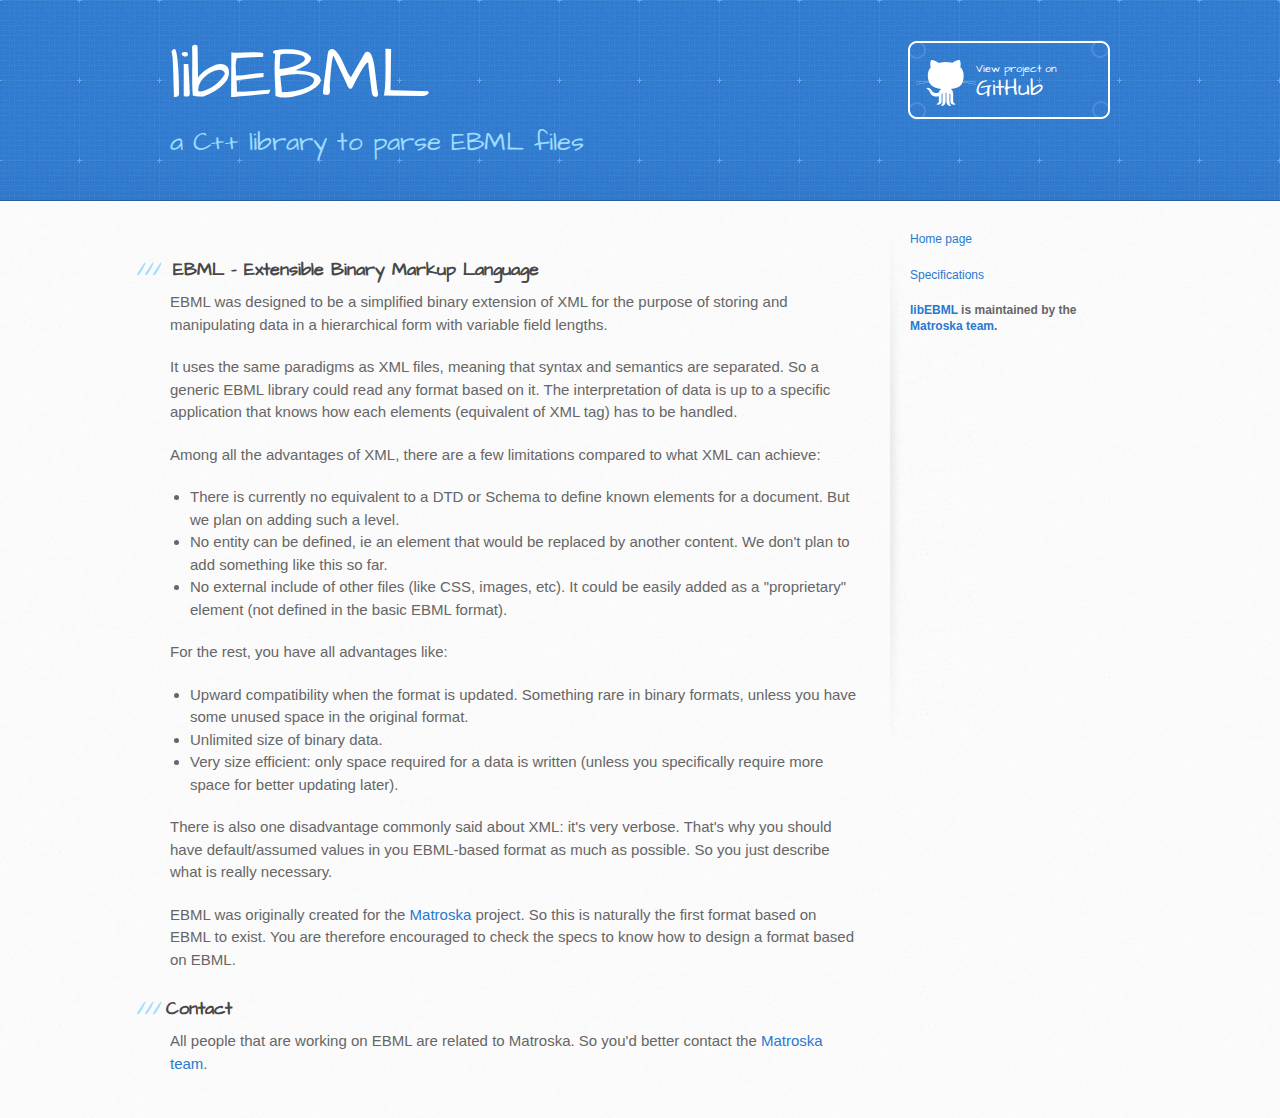
<file: index.html>
<!DOCTYPE html>
<html>
  <head>
    <meta charset='utf-8'>
    <meta http-equiv="X-UA-Compatible" content="chrome=1">
    <meta name="viewport" content="width=device-width, initial-scale=1, maximum-scale=1">
    <link href='https://fonts.googleapis.com/css?family=Architects+Daughter' rel='stylesheet' type='text/css'>
    <link rel="stylesheet" type="text/css" href="stylesheets/stylesheet.css" media="screen">
    <link rel="stylesheet" type="text/css" href="stylesheets/pygment_trac.css" media="screen">
    <link rel="stylesheet" type="text/css" href="stylesheets/print.css" media="print">

    <!--[if lt IE 9]>
    <script src="//html5shiv.googlecode.com/svn/trunk/html5.js"></script>
    <![endif]-->

    <title>libEBML by the Matroska team</title>
  </head>

  <body>
    <header>
      <div class="inner">
        <h1>libEBML</h1>
        <h2>a C++ library to parse EBML files</h2>
        <a href="https://github.com/Matroska-Org/libebml" class="button"><small>View project on</small> GitHub</a>
      </div>
    </header>

    <div id="content-wrapper">
      <div class="inner clearfix">
        <section id="main-content">
          <h3>
<a id="ebml--extensible-binary-markup-language" class="anchor" href="#ebml--extensible-binary-markup-language" aria-hidden="true"><span class="octicon octicon-link"></span></a>EBML – Extensible Binary Markup Language</h3>

<p>EBML was designed to be a simplified binary extension of XML for the purpose of storing and manipulating data in a hierarchical form with variable field lengths.</p>

<p>It uses the same paradigms as XML files, meaning that syntax and semantics are separated. So a generic EBML library could read any format based on it. The interpretation of data is up to a specific application that knows how each elements (equivalent of XML tag) has to be handled.</p>

<p>Among all the advantages of XML, there are a few limitations compared to what XML can achieve:</p>

<ul>
<li>There is currently no equivalent to a DTD or Schema to define known elements for a document. But we plan on adding such a level.</li>
<li>No entity can be defined, ie an element that would be replaced by another content. We don't plan to add something like this so far.</li>
<li>No external include of other files (like CSS, images, etc). It could be easily added as a "proprietary" element (not defined in the basic EBML format).</li>
</ul>

<p>For the rest, you have all advantages like:</p>

<ul>
<li>Upward compatibility when the format is updated. Something rare in binary formats, unless you have some unused space in the original format.</li>
<li>Unlimited size of binary data.</li>
<li>Very size efficient: only space required for a data is written (unless you specifically require more space for better updating later).</li>
</ul>

<p>There is also one disadvantage commonly said about XML: it's very verbose. That's why you should have default/assumed values in you EBML-based format as much as possible. So you just describe what is really necessary.</p>

<p>EBML was originally created for the <a href="http://www.matroska.org">Matroska</a> project. So this is naturally the first format based on EBML to exist. You are therefore encouraged to check the specs to know how to design a format based on EBML.</p>

          <h3>Contact</h3>

<p>All people that are working on EBML are related to Matroska. So you'd better contact the <a href="http://www.matroska.org/contact/index.html">Matroska team</a>.</p>

        </section>

        <aside id="sidebar">
         <p><a href="index.html" class="page-link">Home page</a></p>
         <p><a href="specs.html" class="page-link">Specifications</a></p>

         <p class="repo-owner"><a href="https://github.com/Matroska-Org/libebml">libEBML</a> is maintained by the <a href="http://www.matroska.org/contact/index.html">Matroska team</a>.</p>

        </aside>
      </div>
    </div>


  </body>
</html>
</file>
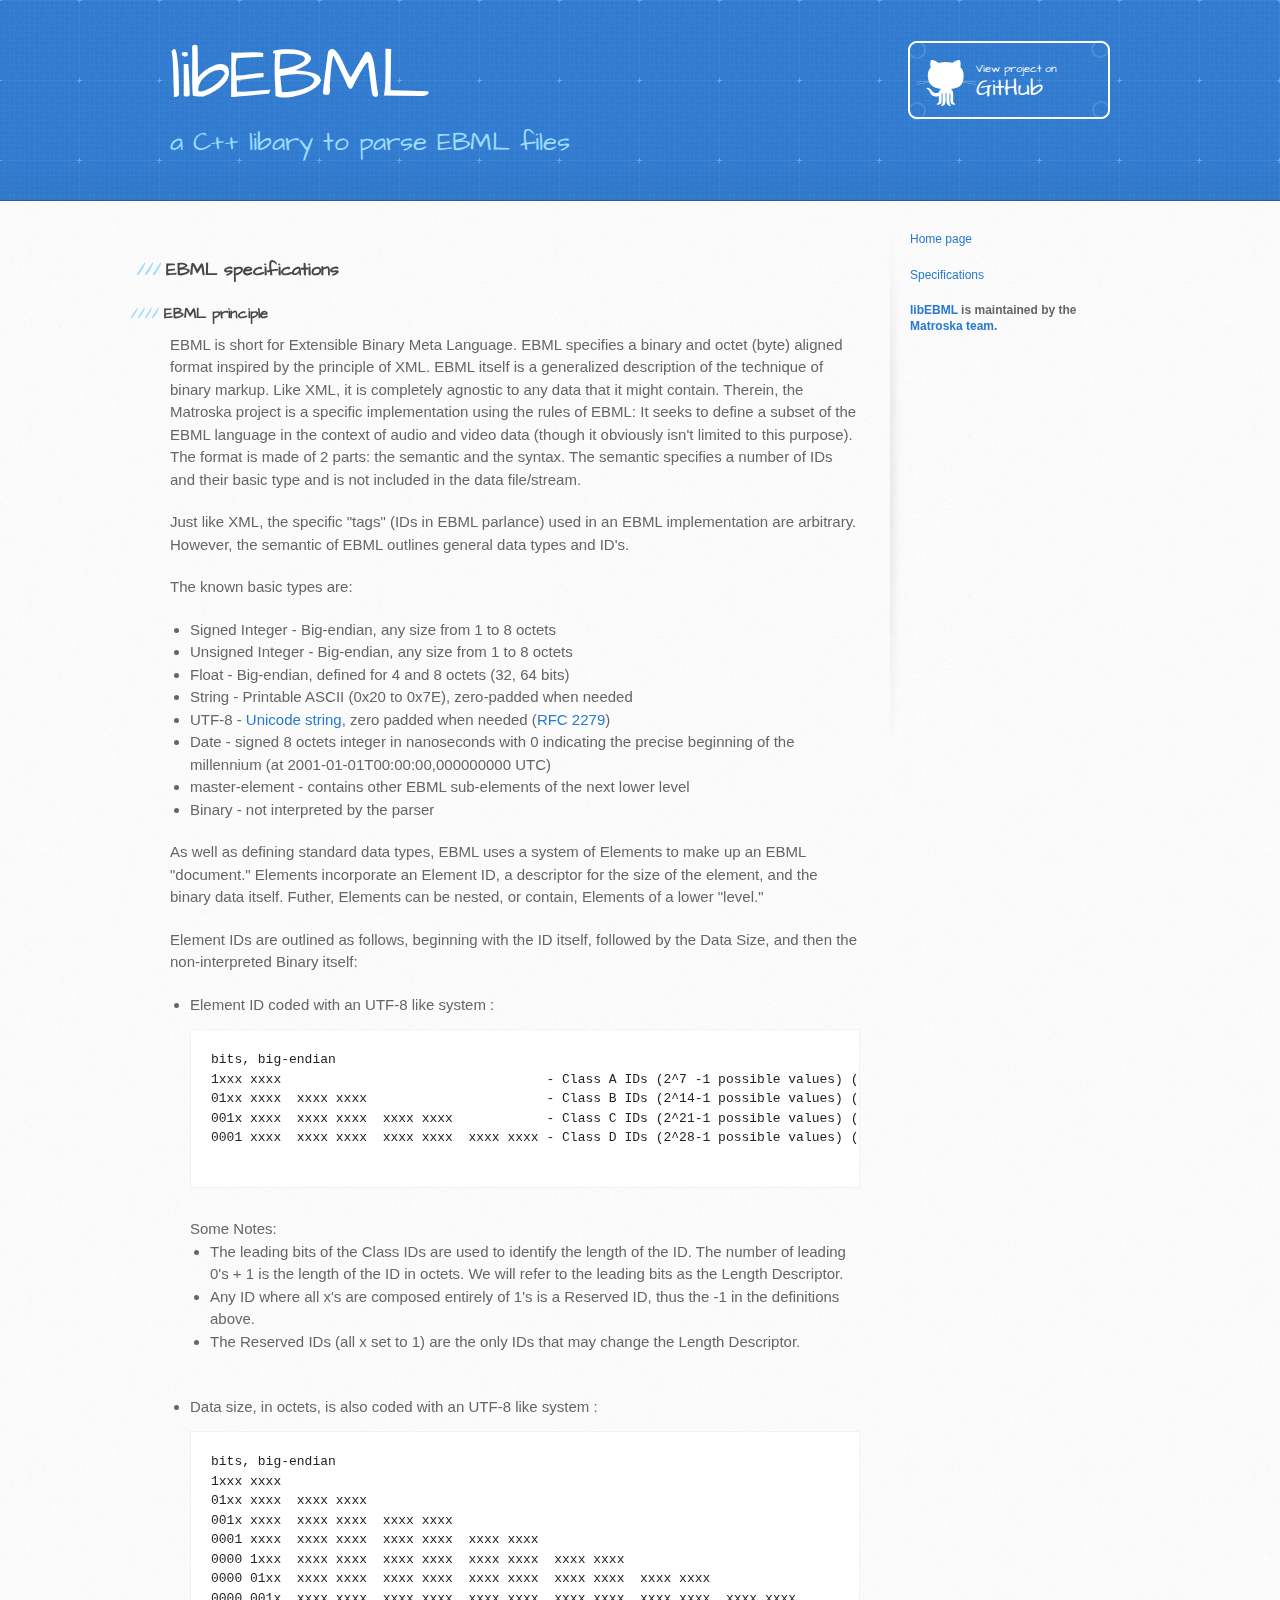
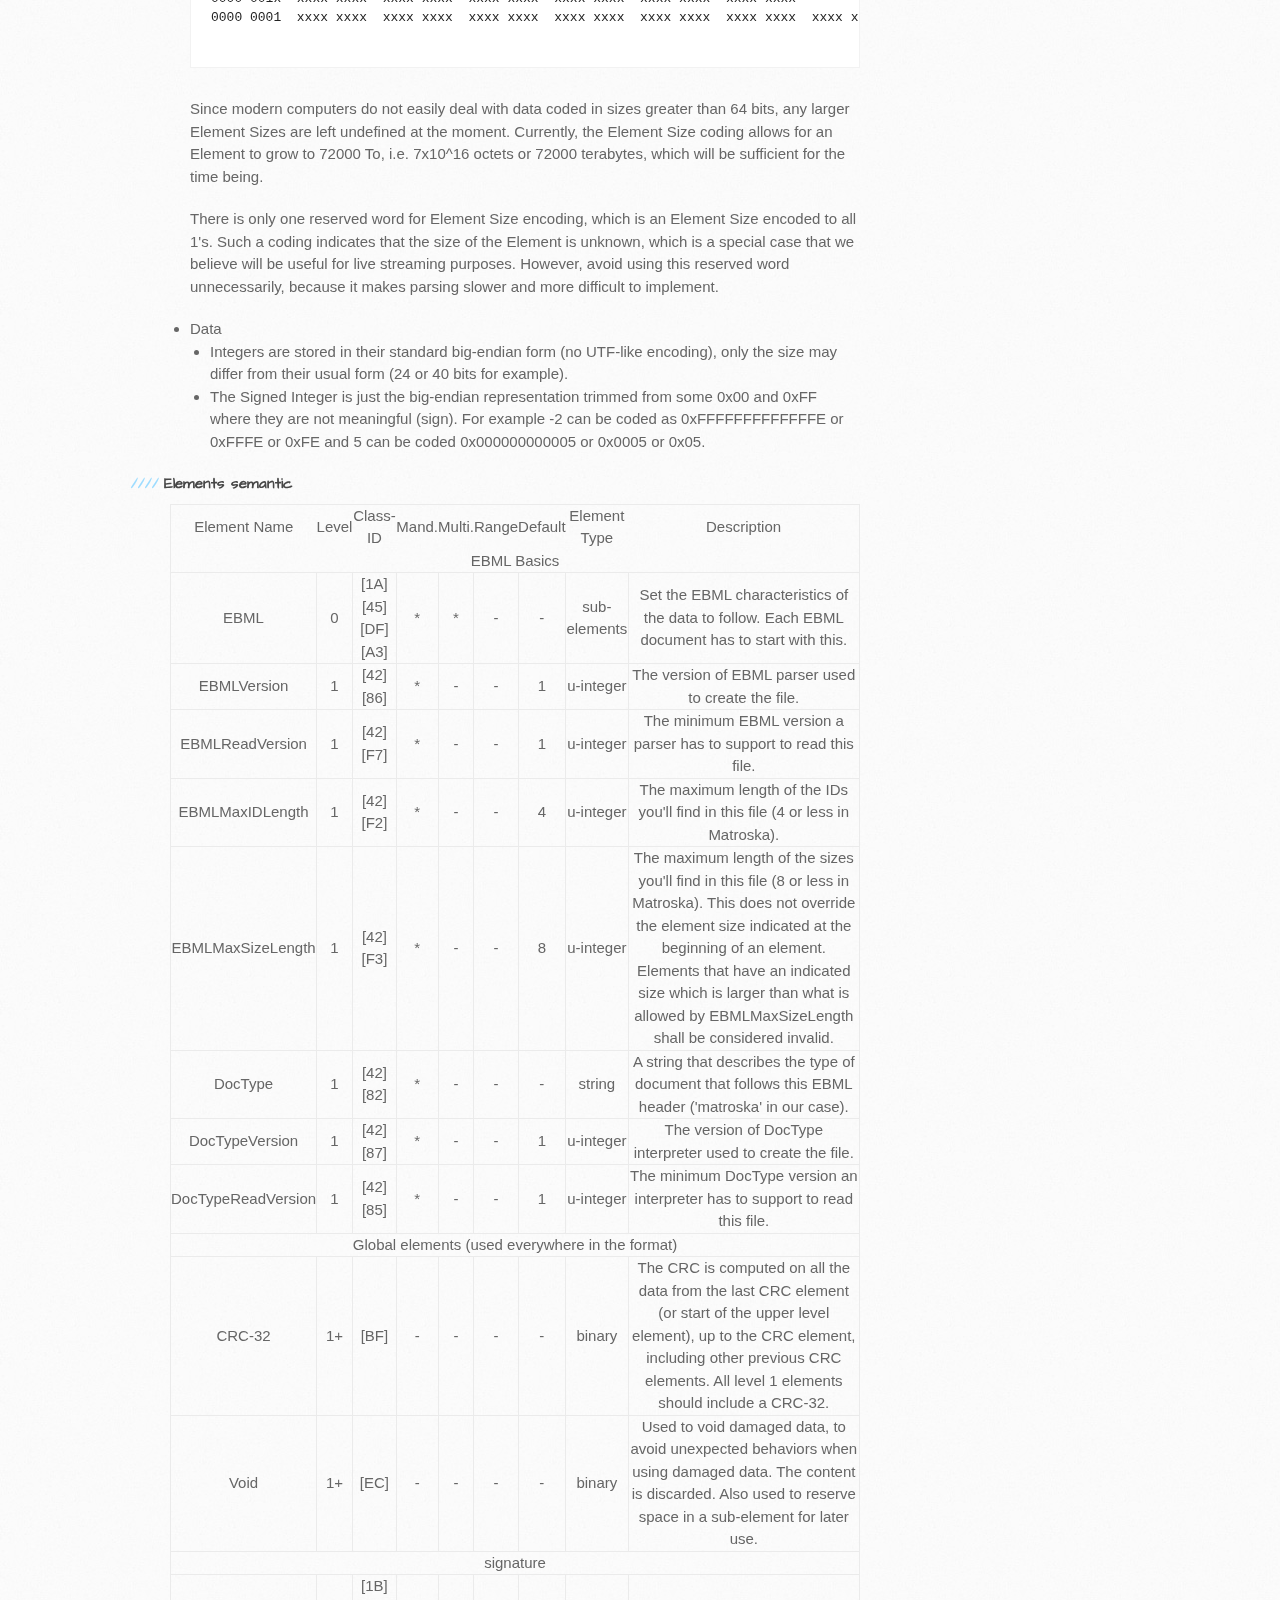
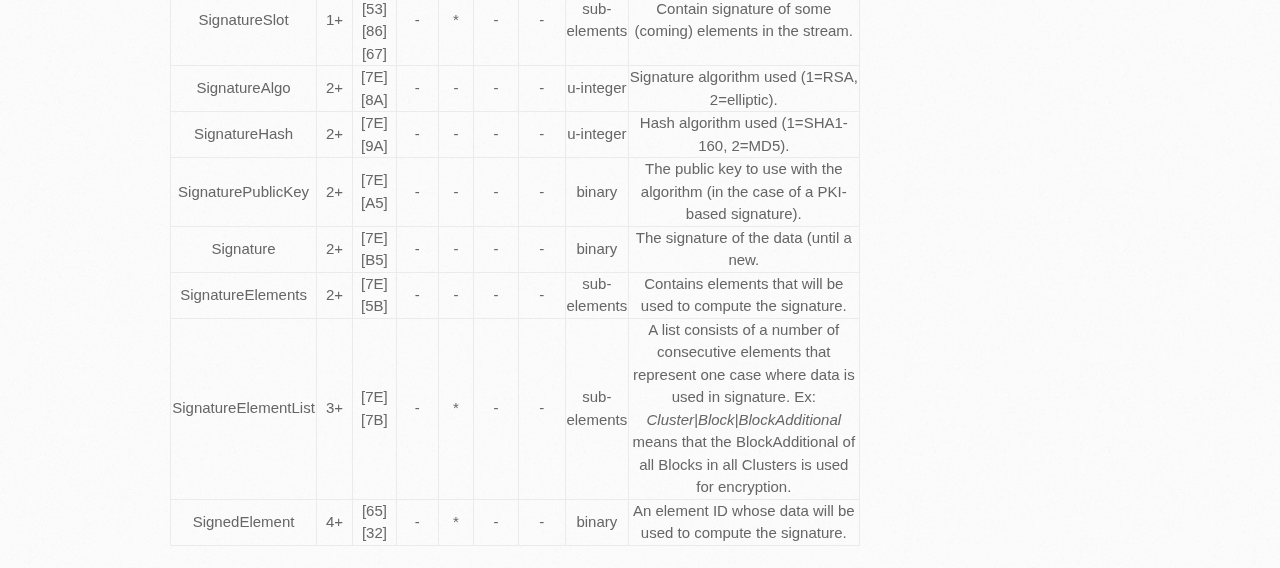
<file: specs.html>
<!DOCTYPE html>
<html>
  <head>
    <meta charset='utf-8'>
    <meta http-equiv="X-UA-Compatible" content="chrome=1">
    <meta name="viewport" content="width=device-width, initial-scale=1, maximum-scale=1">
    <link href='https://fonts.googleapis.com/css?family=Architects+Daughter' rel='stylesheet' type='text/css'>
    <link rel="stylesheet" type="text/css" href="stylesheets/stylesheet.css" media="screen">
    <link rel="stylesheet" type="text/css" href="stylesheets/pygment_trac.css" media="screen">
    <link rel="stylesheet" type="text/css" href="stylesheets/print.css" media="print">

    <!--[if lt IE 9]>
    <script src="//html5shiv.googlecode.com/svn/trunk/html5.js"></script>
    <![endif]-->

    <title>libEBML specifications</title>
  </head>

  <body>
    <header>
      <div class="inner">
        <h1>libEBML</h1>
        <h2>a C++ libary to parse EBML files</h2>
        <a href="https://github.com/Matroska-Org/libebml" class="button"><small>View project on</small> GitHub</a>
      </div>
    </header>

    <div id="content-wrapper">
      <div class="inner clearfix">
        <section id="main-content">
          <h3>EBML specifications</h3>

          <h4>EBML principle</h4>
          <p>EBML is short for Extensible Binary Meta Language. EBML specifies a binary and octet (byte) aligned format inspired by the principle of XML. EBML itself is a generalized description of the technique of binary markup. Like XML, it is completely agnostic to any data that it might contain. Therein, the Matroska project is a specific implementation using the rules of EBML: It seeks to define a subset of the EBML language in the context of audio and video data (though it obviously isn't limited to this purpose). The format is made of 2 parts: the semantic and the syntax. The semantic specifies a number of IDs and their basic type and is not included in the data file/stream.</p>
          <p>Just like XML, the specific "tags" (IDs in EBML parlance) used in an EBML implementation are arbitrary. However, the semantic of EBML outlines general data types and ID's.</p>
          <p>The known basic types are:</p>
          <ul>
           <li>Signed Integer   - Big-endian, any size from 1 to 8 octets</li>
           <li>Unsigned Integer - Big-endian, any size from 1 to 8 octets</li>
           <li>Float            - Big-endian, defined for 4 and 8 octets (32, 64 bits)</li>
           <li>String           - Printable ASCII (0x20 to 0x7E), zero-padded when needed</li>
           <li>UTF-8            - <a href="http://www.unicode.org/">Unicode string</a>, zero padded when needed (<a href="http://www.faqs.org/rfcs/rfc2279.html">RFC 2279</a>)</li>
           <li>Date             - signed 8 octets integer in nanoseconds with 0 indicating the precise beginning of the millennium (at 2001-01-01T00:00:00,000000000 UTC)</li>
           <li>master-element   - contains other EBML sub-elements of the next lower level</li>
           <li>Binary           - not interpreted by the parser</li>
          </ul>
          <p>As well as defining standard data types, EBML uses a system of Elements to make up an EBML "document." Elements incorporate an Element ID, a descriptor for the size of the element, and the binary data itself. Futher, Elements can be nested, or contain, Elements of a lower "level."</p>
          <p>Element IDs are outlined as follows, beginning with the ID itself, followed by the Data Size, and then the non-interpreted Binary itself:</p>
          <ul>
           <li>Element ID coded with an UTF-8 like system :
            <pre>bits, big-endian
1xxx xxxx                                  - Class A IDs (2^7 -1 possible values) (base 0x8X)
01xx xxxx  xxxx xxxx                       - Class B IDs (2^14-1 possible values) (base 0x4X 0xXX)
001x xxxx  xxxx xxxx  xxxx xxxx            - Class C IDs (2^21-1 possible values) (base 0x2X 0xXX 0xXX)
0001 xxxx  xxxx xxxx  xxxx xxxx  xxxx xxxx - Class D IDs (2^28-1 possible values) (base 0x1X 0xXX 0xXX 0xXX)
            </pre>

            Some Notes:
            <ul>
             <li>The leading bits of the Class IDs are used to identify the length of the ID. The number of leading 0's + 1 is the length of the ID in octets. We will refer to the leading bits as the Length Descriptor.</li>
             <li>Any ID where all x's are composed entirely of 1's is a Reserved ID, thus the -1 in the definitions above.</li>
             <li>The Reserved IDs (all x set to 1) are the only IDs that may change the Length Descriptor.</li>
            </ul>
            <br>
           </li>

           <li>Data size, in octets, is also coded with an UTF-8 like system :
            <pre>bits, big-endian
1xxx xxxx                                                                              - value 0 to  2^7-2
01xx xxxx  xxxx xxxx                                                                   - value 0 to 2^14-2
001x xxxx  xxxx xxxx  xxxx xxxx                                                        - value 0 to 2^21-2
0001 xxxx  xxxx xxxx  xxxx xxxx  xxxx xxxx                                             - value 0 to 2^28-2
0000 1xxx  xxxx xxxx  xxxx xxxx  xxxx xxxx  xxxx xxxx                                  - value 0 to 2^35-2
0000 01xx  xxxx xxxx  xxxx xxxx  xxxx xxxx  xxxx xxxx  xxxx xxxx                       - value 0 to 2^42-2
0000 001x  xxxx xxxx  xxxx xxxx  xxxx xxxx  xxxx xxxx  xxxx xxxx  xxxx xxxx            - value 0 to 2^49-2
0000 0001  xxxx xxxx  xxxx xxxx  xxxx xxxx  xxxx xxxx  xxxx xxxx  xxxx xxxx  xxxx xxxx - value 0 to 2^56-2
            </pre>
            <p>Since modern computers do not easily deal with data coded in sizes greater than 64 bits, any larger Element Sizes are left undefined at the moment. Currently, the Element Size coding allows for an Element to grow to 72000 To, i.e. 7x10^16 octets or 72000 terabytes, which will be sufficient for the time being.</p>
            <p>There is only one reserved word for Element Size encoding, which is an Element Size encoded to all 1's. Such a coding indicates that the size of the Element is unknown, which is a special case that we believe will be useful for live streaming purposes. However, avoid using this reserved word unnecessarily, because it makes parsing slower and more difficult to implement.</p>
           </li>
           <li>Data
            <ul>
             <li>Integers are stored in their standard big-endian form (no UTF-like encoding), only the size may differ from their usual form (24 or 40 bits for example).</li>
             <li>The Signed Integer is just the big-endian representation trimmed from some 0x00 and 0xFF where they are not meaningful (sign). For example -2 can be coded as 0xFFFFFFFFFFFFFE or 0xFFFE or 0xFE and 5 can be coded 0x000000000005 or 0x0005 or 0x05.</li>
            </ul>
           </li>
          </ul>

          <h4>Elements semantic</h4>

          <table class="techdef">
           <tbody>
            <tr class="toptitle">
             <th>Element Name</th>
             <th>Level</th>
             <th title="EBML ID">Class-ID</th>
             <th title="Mandatory">Mand.</th>
             <th title="Can be found multiple times at the same level">Multi.</th>
             <th>Range</th>
             <th title="Default value if the element is not found">Default</th>
             <th>Element Type</th>
             <th>Description</th>
            </tr>
            <tr class="subclass">
             <th colspan="9">EBML Basics</th>
            </tr>
            <tr>
             <td>EBML<a name="EBML"></a></td>
             <td>0</td>
             <td>[1A][45][DF][A3]</td>
             <td>*</td>
             <td>*</td>
             <td>-</td>
             <td>-</td>
             <td>sub-elements</td>
             <td>Set the EBML characteristics of the data to follow. Each EBML document
              has to start with this.</td>
            </tr>
            <tr>
             <td>EBMLVersion<a name="EBMLVersion"></a></td>
             <td>1</td>
             <td>[42][86]</td>
             <td>*</td>
             <td>-</td>
             <td>-</td>
             <td>1</td>
             <td>u-integer</td>
             <td>The version of EBML parser used to create the file.</td>
            </tr>
            <tr>
             <td>EBMLReadVersion<a name="EBMLReadVersion"></a></td>
             <td>1</td>
             <td>[42][F7]</td>
             <td>*</td>
             <td>-</td>
             <td>-</td>
             <td>1</td>
             <td>u-integer</td>
             <td>The minimum EBML version a parser has to support to read this file.</td>
            </tr>
            <tr>
             <td>EBMLMaxIDLength<a name="EBMLMaxIDLength"></a></td>
             <td>1</td>
             <td>[42][F2]</td>
             <td>*</td>
             <td>-</td>
             <td>-</td>
             <td>4</td>
             <td>u-integer</td>
             <td>The maximum length of the IDs you'll find in this file (4 or less in
              Matroska).</td>
            </tr>
            <tr>
             <td>EBMLMaxSizeLength<a name="EBMLMaxSizeLength"></a></td>
             <td>1</td>
             <td>[42][F3]</td>
             <td>*</td>
             <td>-</td>
             <td>-</td>
             <td>8</td>
             <td>u-integer</td>
             <td>The maximum length of the sizes you'll find in this file (8 or less
              in Matroska). This does not override the element size indicated at the
              beginning of an element. Elements that have an indicated size which is
              larger than what is allowed by EBMLMaxSizeLength shall be considered invalid.</td>
            </tr>
            <tr>
             <td>DocType<a name="DocType"></a></td>
             <td>1</td>
             <td>[42][82]</td>
             <td>*</td>
             <td>-</td>
             <td>-</td>
             <td>-</td>
             <td>string</td>
             <td>A string that describes the type of document that follows this EBML
              header ('matroska' in our case).</td>
            </tr>
            <tr>
             <td>DocTypeVersion<a name="DocTypeVersion"></a></td>
             <td>1</td>
             <td>[42][87]</td>
             <td>*</td>
             <td>-</td>
             <td>-</td>
             <td>1</td>
             <td>u-integer</td>
             <td>The version of DocType interpreter used to create the file.</td>
            </tr>
            <tr>
             <td>DocTypeReadVersion<a name="DocTypeReadVersion"></a></td>
             <td>1</td>
             <td>[42][85]</td>
             <td>*</td>
             <td>-</td>
             <td>-</td>
             <td>1</td>
             <td>u-integer</td>
             <td>The minimum DocType version an interpreter has to support to read this
              file.</td>
            </tr>
            <tr class="subclass">
             <th colspan="9">Global elements (used everywhere in the format)</th>
            </tr>
            <tr>
             <td>CRC-32<a name="CRC-32"></a></td>
             <td>1+</td>
             <td>[BF]</td>
             <td>-</td>
             <td>-</td>
             <td>-</td>
             <td>-</td>
             <td>binary</td>
             <td>The CRC is computed on all the data from the last CRC element (or start
              of the upper level element), up to the CRC element, including other previous
              CRC elements. All level 1 elements should include a CRC-32.</td>
            </tr>
            <tr>
             <td>Void<a name="Void"></a></td>
             <td>1+</td>
             <td>[EC]</td>
             <td>-</td>
             <td>-</td>
             <td>-</td>
             <td>-</td>
             <td>binary</td>
             <td>Used to void damaged data, to avoid unexpected behaviors when using
              damaged data. The content is discarded. Also used to reserve space
              in a sub-element for later use.</td>
            </tr>
            <tr class="subclass">
             <td colspan="9">signature</td>
            </tr>
            <tr class="version2">
             <td>SignatureSlot<a name="SignatureSlot"></a></td>
             <td>1+</td>
             <td>[1B][53][86][67]</td>
             <td>-</td>
             <td>*</td>
             <td>-</td>
             <td>-</td>
             <td>sub-elements</td>
             <td>Contain signature of some (coming) elements in the stream.</td>
            </tr>
            <tr class="version2">
             <td>SignatureAlgo<a name="SignatureAlgo"></a></td>
             <td>2+</td>
             <td>[7E][8A]</td>
             <td>-</td>
             <td>-</td>
             <td>-</td>
             <td>-</td>
             <td>u-integer</td>
             <td>Signature algorithm used (1=RSA, 2=elliptic).</td>
            </tr>
            <tr class="version2">
             <td>SignatureHash<a name="SignatureHash"></a></td>
             <td>2+</td>
             <td>[7E][9A]</td>
             <td>-</td>
             <td>-</td>
             <td>-</td>
             <td>-</td>
             <td>u-integer</td>
             <td>Hash algorithm used (1=SHA1-160, 2=MD5).</td>
            </tr>
            <tr class="version2">
             <td>SignaturePublicKey<a name="SignaturePublicKey"></a></td>
             <td>2+</td>
             <td>[7E][A5]</td>
             <td>-</td>
             <td>-</td>
             <td>-</td>
             <td>-</td>
             <td>binary</td>
             <td>The public key to use with the algorithm (in the case of a PKI-based
              signature).</td>
            </tr>
            <tr class="version2">
             <td>Signature<a name="Signature"></a></td>
             <td>2+</td>
             <td>[7E][B5]</td>
             <td>-</td>
             <td>-</td>
             <td>-</td>
             <td>-</td>
             <td>binary</td>
             <td>The signature of the data (until a new.</td>
            </tr>
            <tr class="version2">
             <td>SignatureElements<a name="SignatureElements"></a></td>
             <td>2+</td>
             <td>[7E][5B]</td>
             <td>-</td>
             <td>-</td>
             <td>-</td>
             <td>-</td>
             <td>sub-elements</td>
             <td>Contains elements that will be used to compute the signature.</td>
            </tr>
            <tr class="version2">
             <td>SignatureElementList<a name="SignatureElementList"></a></td>
             <td>3+</td>
             <td>[7E][7B]</td>
             <td>-</td>
             <td>*</td>
             <td>-</td>
             <td>-</td>
             <td>sub-elements</td>
             <td>A list consists of a number of consecutive elements that represent one
              case where data is used in signature. Ex: <i>Cluster|Block|BlockAdditional</i>
              means that the BlockAdditional of all Blocks in all Clusters is used for
              encryption.</td>
            </tr>
            <tr class="version2">
             <td>SignedElement<a name="SignedElement"></a></td>
             <td>4+</td>
             <td>[65][32]</td>
             <td>-</td>
             <td>*</td>
             <td>-</td>
             <td>-</td>
             <td>binary</td>
             <td>An element ID whose data will be used to compute the signature.</td>
            </tr>
           </tbody>
          </table>

        </section>

        <aside id="sidebar">
         <p><a href="index.html" class="page-link">Home page</a></p>
         <p><a href="specs.html" class="page-link">Specifications</a></p>

         <p class="repo-owner"><a href="https://github.com/Matroska-Org/libebml">libEBML</a> is maintained by the <a href="http://www.matroska.org/contact/index.html">Matroska team</a>.</p>

        </aside>
      </div>
    </div>


  </body>
</html>
</file>
<file: stylesheets/pygment_trac.css>
.highlight  { background: #ffffff; }
.highlight .c { color: #999988; font-style: italic } /* Comment */
.highlight .err { color: #a61717; background-color: #e3d2d2 } /* Error */
.highlight .k { font-weight: bold } /* Keyword */
.highlight .o { font-weight: bold } /* Operator */
.highlight .cm { color: #999988; font-style: italic } /* Comment.Multiline */
.highlight .cp { color: #999999; font-weight: bold } /* Comment.Preproc */
.highlight .c1 { color: #999988; font-style: italic } /* Comment.Single */
.highlight .cs { color: #999999; font-weight: bold; font-style: italic } /* Comment.Special */
.highlight .gd { color: #000000; background-color: #ffdddd } /* Generic.Deleted */
.highlight .gd .x { color: #000000; background-color: #ffaaaa } /* Generic.Deleted.Specific */
.highlight .ge { font-style: italic } /* Generic.Emph */
.highlight .gr { color: #aa0000 } /* Generic.Error */
.highlight .gh { color: #999999 } /* Generic.Heading */
.highlight .gi { color: #000000; background-color: #ddffdd } /* Generic.Inserted */
.highlight .gi .x { color: #000000; background-color: #aaffaa } /* Generic.Inserted.Specific */
.highlight .go { color: #888888 } /* Generic.Output */
.highlight .gp { color: #555555 } /* Generic.Prompt */
.highlight .gs { font-weight: bold } /* Generic.Strong */
.highlight .gu { color: #800080; font-weight: bold; } /* Generic.Subheading */
.highlight .gt { color: #aa0000 } /* Generic.Traceback */
.highlight .kc { font-weight: bold } /* Keyword.Constant */
.highlight .kd { font-weight: bold } /* Keyword.Declaration */
.highlight .kn { font-weight: bold } /* Keyword.Namespace */
.highlight .kp { font-weight: bold } /* Keyword.Pseudo */
.highlight .kr { font-weight: bold } /* Keyword.Reserved */
.highlight .kt { color: #445588; font-weight: bold } /* Keyword.Type */
.highlight .m { color: #009999 } /* Literal.Number */
.highlight .s { color: #d14 } /* Literal.String */
.highlight .na { color: #008080 } /* Name.Attribute */
.highlight .nb { color: #0086B3 } /* Name.Builtin */
.highlight .nc { color: #445588; font-weight: bold } /* Name.Class */
.highlight .no { color: #008080 } /* Name.Constant */
.highlight .ni { color: #800080 } /* Name.Entity */
.highlight .ne { color: #990000; font-weight: bold } /* Name.Exception */
.highlight .nf { color: #990000; font-weight: bold } /* Name.Function */
.highlight .nn { color: #555555 } /* Name.Namespace */
.highlight .nt { color: #000080 } /* Name.Tag */
.highlight .nv { color: #008080 } /* Name.Variable */
.highlight .ow { font-weight: bold } /* Operator.Word */
.highlight .w { color: #bbbbbb } /* Text.Whitespace */
.highlight .mf { color: #009999 } /* Literal.Number.Float */
.highlight .mh { color: #009999 } /* Literal.Number.Hex */
.highlight .mi { color: #009999 } /* Literal.Number.Integer */
.highlight .mo { color: #009999 } /* Literal.Number.Oct */
.highlight .sb { color: #d14 } /* Literal.String.Backtick */
.highlight .sc { color: #d14 } /* Literal.String.Char */
.highlight .sd { color: #d14 } /* Literal.String.Doc */
.highlight .s2 { color: #d14 } /* Literal.String.Double */
.highlight .se { color: #d14 } /* Literal.String.Escape */
.highlight .sh { color: #d14 } /* Literal.String.Heredoc */
.highlight .si { color: #d14 } /* Literal.String.Interpol */
.highlight .sx { color: #d14 } /* Literal.String.Other */
.highlight .sr { color: #009926 } /* Literal.String.Regex */
.highlight .s1 { color: #d14 } /* Literal.String.Single */
.highlight .ss { color: #990073 } /* Literal.String.Symbol */
.highlight .bp { color: #999999 } /* Name.Builtin.Pseudo */
.highlight .vc { color: #008080 } /* Name.Variable.Class */
.highlight .vg { color: #008080 } /* Name.Variable.Global */
.highlight .vi { color: #008080 } /* Name.Variable.Instance */
.highlight .il { color: #009999 } /* Literal.Number.Integer.Long */

.type-csharp .highlight .k { color: #0000FF }
.type-csharp .highlight .kt { color: #0000FF }
.type-csharp .highlight .nf { color: #000000; font-weight: normal }
.type-csharp .highlight .nc { color: #2B91AF }
.type-csharp .highlight .nn { color: #000000 }
.type-csharp .highlight .s { color: #A31515 }
.type-csharp .highlight .sc { color: #A31515 }
</file>
<file: stylesheets/print.css>
html, body, div, span, applet, object, iframe,
h1, h2, h3, h4, h5, h6, p, blockquote, pre,
a, abbr, acronym, address, big, cite, code,
del, dfn, em, img, ins, kbd, q, s, samp,
small, strike, strong, sub, sup, tt, var,
b, u, i, center,
dl, dt, dd, ol, ul, li,
fieldset, form, label, legend,
table, caption, tbody, tfoot, thead, tr, th, td,
article, aside, canvas, details, embed,
figure, figcaption, footer, header, hgroup,
menu, nav, output, ruby, section, summary,
time, mark, audio, video {
  padding: 0;
  margin: 0;
  font: inherit;
  font-size: 100%;
  vertical-align: baseline;
  border: 0;
}
/* HTML5 display-role reset for older browsers */
article, aside, details, figcaption, figure,
footer, header, hgroup, menu, nav, section {
  display: block;
}
body {
  line-height: 1;
}
ol, ul {
  list-style: none;
}
blockquote, q {
  quotes: none;
}
blockquote:before, blockquote:after,
q:before, q:after {
  content: '';
  content: none;
}
table {
  border-spacing: 0;
  border-collapse: collapse;
}
body {
  font-family: 'Helvetica Neue', Helvetica, Arial, serif;
  font-size: 13px;
  line-height: 1.5;
  color: #000;
}

a {
  font-weight: bold;
  color: #d5000d;
}

header {
  padding-top: 35px;
  padding-bottom: 10px;
}

header h1 {
  font-size: 48px;
  font-weight: bold;
  line-height: 1.2;
  color: #303030;
  letter-spacing: -1px;
}

header h2 {
  font-size: 24px;
  font-weight: normal;
  line-height: 1.3;
  color: #aaa;
  letter-spacing: -1px;
}
#downloads {
  display: none;
}
#main_content {
  padding-top: 20px;
}

code, pre {
  margin-bottom: 30px;
  font-family: Monaco, "Bitstream Vera Sans Mono", "Lucida Console", Terminal;
  font-size: 12px;
  color: #222;
}

code {
  padding: 0 3px;
}

pre {
  padding: 20px;
  overflow: auto;
  border: solid 1px #ddd;
}
pre code {
  padding: 0;
}

ul, ol, dl {
  margin-bottom: 20px;
}


/* COMMON STYLES */

table {
  width: 100%;
  border: 1px solid #ebebeb;
}

th {
  font-weight: 500;
}

td {
  font-weight: 300;
  text-align: center;
  border: 1px solid #ebebeb;
}

form {
  padding: 20px;
  background: #f2f2f2;

}


/* GENERAL ELEMENT TYPE STYLES */

h1 {
  font-size: 2.8em;
}

h2 {
  margin-bottom: 8px;
  font-size: 22px;
  font-weight: bold;
  color: #303030;
}

h3 {
  margin-bottom: 8px;
  font-size: 18px;
  font-weight: bold;
  color: #d5000d;
}

h4 {
  font-size: 16px;
  font-weight: bold;
  color: #303030;
}

h5 {
  font-size: 1em;
  color: #303030;
}

h6 {
  font-size: .8em;
  color: #303030;
}

p {
  margin-bottom: 20px;
  font-weight: 300;
}

a {
  text-decoration: none;
}

p a {
  font-weight: 400;
}

blockquote {
  padding: 0 0 0 30px;
  margin-bottom: 20px;
  font-size: 1.6em;
  border-left: 10px solid #e9e9e9;
}

ul li {
  padding-left: 20px;
  list-style-position: inside;
  list-style: disc;
}

ol li {
  padding-left: 3px;
  list-style-position: inside;
  list-style: decimal;
}

dl dd {
  font-style: italic;
  font-weight: 100;
}

footer {
  padding-top: 20px;
  padding-bottom: 30px;
  margin-top: 40px;
  font-size: 13px;
  color: #aaa;
}

footer a {
  color: #666;
}

/* MISC */
.clearfix:after {
  display: block;
  height: 0;
  clear: both;
  visibility: hidden;
  content: '.';
}

.clearfix {display: inline-block;}
* html .clearfix {height: 1%;}
.clearfix {display: block;}
</file>
<file: stylesheets/stylesheet.css>
/*! normalize.css v3.0.2 | MIT License | git.io/normalize */

/**
 * 1. Set default font family to sans-serif.
 * 2. Prevent iOS text size adjust after orientation change, without disabling
 *    user zoom.
 */

html {
  font-family: sans-serif; /* 1 */
  -webkit-text-size-adjust: 100%; /* 2 */
  -ms-text-size-adjust: 100%; /* 2 */
}

/**
 * Remove default margin.
 */

body {
  margin: 0;
}

/* HTML5 display definitions
   ========================================================================== */

/**
 * Correct `block` display not defined for any HTML5 element in IE 8/9.
 * Correct `block` display not defined for `details` or `summary` in IE 10/11
 * and Firefox.
 * Correct `block` display not defined for `main` in IE 11.
 */

article,
aside,
details,
figcaption,
figure,
footer,
header,
hgroup,
main,
menu,
nav,
section,
summary {
  display: block;
}

/**
 * 1. Correct `inline-block` display not defined in IE 8/9.
 * 2. Normalize vertical alignment of `progress` in Chrome, Firefox, and Opera.
 */

audio,
canvas,
progress,
video {
  display: inline-block; /* 1 */
  vertical-align: baseline; /* 2 */
}

/**
 * Prevent modern browsers from displaying `audio` without controls.
 * Remove excess height in iOS 5 devices.
 */

audio:not([controls]) {
  display: none;
  height: 0;
}

/**
 * Address `[hidden]` styling not present in IE 8/9/10.
 * Hide the `template` element in IE 8/9/11, Safari, and Firefox < 22.
 */

[hidden],
template {
  display: none;
}

/* Links
   ========================================================================== */

/**
 * Remove the gray background color from active links in IE 10.
 */

a {
  background-color: transparent;
}

/**
 * Improve readability when focused and also mouse hovered in all browsers.
 */

a:active,
a:hover {
  outline: 0;
}

/* Text-level semantics
   ========================================================================== */

/**
 * Address styling not present in IE 8/9/10/11, Safari, and Chrome.
 */

abbr[title] {
  border-bottom: 1px dotted;
}

/**
 * Address style set to `bolder` in Firefox 4+, Safari, and Chrome.
 */

b,
strong {
  font-weight: bold;
}

/**
 * Address styling not present in Safari and Chrome.
 */

dfn {
  font-style: italic;
}

/**
 * Address variable `h1` font-size and margin within `section` and `article`
 * contexts in Firefox 4+, Safari, and Chrome.
 */

h1 {
  margin: 0.67em 0;
  font-size: 2em;
}

/**
 * Address styling not present in IE 8/9.
 */

mark {
  color: #000;
  background: #ff0;
}

/**
 * Address inconsistent and variable font size in all browsers.
 */

small {
  font-size: 80%;
}

/**
 * Prevent `sub` and `sup` affecting `line-height` in all browsers.
 */

sub,
sup {
  position: relative;
  font-size: 75%;
  line-height: 0;
  vertical-align: baseline;
}

sup {
  top: -0.5em;
}

sub {
  bottom: -0.25em;
}

/* Embedded content
   ========================================================================== */

/**
 * Remove border when inside `a` element in IE 8/9/10.
 */

img {
  border: 0;
}

/**
 * Correct overflow not hidden in IE 9/10/11.
 */

svg:not(:root) {
  overflow: hidden;
}

/* Grouping content
   ========================================================================== */

/**
 * Address margin not present in IE 8/9 and Safari.
 */

figure {
  margin: 1em 40px;
}

/**
 * Address differences between Firefox and other browsers.
 */

hr {
  height: 0;
  -moz-box-sizing: content-box;
  box-sizing: content-box;
}

/**
 * Contain overflow in all browsers.
 */

pre {
  overflow: auto;
}

/**
 * Address odd `em`-unit font size rendering in all browsers.
 */

code,
kbd,
pre,
samp {
  font-family: monospace, monospace;
  font-size: 1em;
}

/* Forms
   ========================================================================== */

/**
 * Known limitation: by default, Chrome and Safari on OS X allow very limited
 * styling of `select`, unless a `border` property is set.
 */

/**
 * 1. Correct color not being inherited.
 *    Known issue: affects color of disabled elements.
 * 2. Correct font properties not being inherited.
 * 3. Address margins set differently in Firefox 4+, Safari, and Chrome.
 */

button,
input,
optgroup,
select,
textarea {
  margin: 0; /* 3 */
  font: inherit; /* 2 */
  color: inherit; /* 1 */
}

/**
 * Address `overflow` set to `hidden` in IE 8/9/10/11.
 */

button {
  overflow: visible;
}

/**
 * Address inconsistent `text-transform` inheritance for `button` and `select`.
 * All other form control elements do not inherit `text-transform` values.
 * Correct `button` style inheritance in Firefox, IE 8/9/10/11, and Opera.
 * Correct `select` style inheritance in Firefox.
 */

button,
select {
  text-transform: none;
}

/**
 * 1. Avoid the WebKit bug in Android 4.0.* where (2) destroys native `audio`
 *    and `video` controls.
 * 2. Correct inability to style clickable `input` types in iOS.
 * 3. Improve usability and consistency of cursor style between image-type
 *    `input` and others.
 */

button,
html input[type="button"], /* 1 */
input[type="reset"],
input[type="submit"] {
  -webkit-appearance: button; /* 2 */
  cursor: pointer; /* 3 */
}

/**
 * Re-set default cursor for disabled elements.
 */

button[disabled],
html input[disabled] {
  cursor: default;
}

/**
 * Remove inner padding and border in Firefox 4+.
 */

button::-moz-focus-inner,
input::-moz-focus-inner {
  padding: 0;
  border: 0;
}

/**
 * Address Firefox 4+ setting `line-height` on `input` using `!important` in
 * the UA stylesheet.
 */

input {
  line-height: normal;
}

/**
 * It's recommended that you don't attempt to style these elements.
 * Firefox's implementation doesn't respect box-sizing, padding, or width.
 *
 * 1. Address box sizing set to `content-box` in IE 8/9/10.
 * 2. Remove excess padding in IE 8/9/10.
 */

input[type="checkbox"],
input[type="radio"] {
  box-sizing: border-box; /* 1 */
  padding: 0; /* 2 */
}

/**
 * Fix the cursor style for Chrome's increment/decrement buttons. For certain
 * `font-size` values of the `input`, it causes the cursor style of the
 * decrement button to change from `default` to `text`.
 */

input[type="number"]::-webkit-inner-spin-button,
input[type="number"]::-webkit-outer-spin-button {
  height: auto;
}

/**
 * 1. Address `appearance` set to `searchfield` in Safari and Chrome.
 * 2. Address `box-sizing` set to `border-box` in Safari and Chrome
 *    (include `-moz` to future-proof).
 */

input[type="search"] {
  -webkit-box-sizing: content-box; /* 2 */
  -moz-box-sizing: content-box;
  box-sizing: content-box;
  -webkit-appearance: textfield; /* 1 */
}

/**
 * Remove inner padding and search cancel button in Safari and Chrome on OS X.
 * Safari (but not Chrome) clips the cancel button when the search input has
 * padding (and `textfield` appearance).
 */

input[type="search"]::-webkit-search-cancel-button,
input[type="search"]::-webkit-search-decoration {
  -webkit-appearance: none;
}

/**
 * Define consistent border, margin, and padding.
 */

fieldset {
  padding: 0.35em 0.625em 0.75em;
  margin: 0 2px;
  border: 1px solid #c0c0c0;
}

/**
 * 1. Correct `color` not being inherited in IE 8/9/10/11.
 * 2. Remove padding so people aren't caught out if they zero out fieldsets.
 */

legend {
  padding: 0; /* 2 */
  border: 0; /* 1 */
}

/**
 * Remove default vertical scrollbar in IE 8/9/10/11.
 */

textarea {
  overflow: auto;
}

/**
 * Don't inherit the `font-weight` (applied by a rule above).
 * NOTE: the default cannot safely be changed in Chrome and Safari on OS X.
 */

optgroup {
  font-weight: bold;
}

/* Tables
   ========================================================================== */

/**
 * Remove most spacing between table cells.
 */

table {
  border-spacing: 0;
  border-collapse: collapse;
}

td,
th {
  padding: 0;
}

/* LAYOUT STYLES */
body {
  font-family: 'Helvetica Neue', Helvetica, Arial, serif;
  font-size: 15px;
  font-weight: 400;
  line-height: 1.5;
  color: #666;
  background: #fafafa url(../images/body-bg.jpg) 0 0 repeat;
}

p {
  margin-top: 0;
}

a {
  color: #2879d0;
}
a:hover {
  color: #2268b2;
}

header {
  padding-top: 40px;
  padding-bottom: 40px;
  font-family: 'Architects Daughter', 'Helvetica Neue', Helvetica, Arial, serif;
  background: #2e7bcf url(../images/header-bg.jpg) 0 0 repeat-x;
  border-bottom: solid 1px #275da1;
}

header h1 {
  width: 540px;
  margin-top: 0;
  margin-bottom: 0.2em;
  font-size: 72px;
  font-weight: normal;
  line-height: 1;
  color: #fff;
  letter-spacing: -1px;
}

header h2 {
  width: 540px;
  margin-top: 0;
  margin-bottom: 0;
  font-size: 26px;
  font-weight: normal;
  line-height: 1.3;
  color: #9ddcff;
  letter-spacing: 0;
}

.inner {
  position: relative;
  width: 940px;
  margin: 0 auto;
}

#content-wrapper {
  padding-top: 30px;
  border-top: solid 1px #fff;
}

#main-content {
  float: left;
  width: 690px;
}

#main-content img {
  max-width: 100%;
}

aside#sidebar {
  float: right;
  width: 200px;
  min-height: 504px;
  padding-left: 20px;
  font-size: 12px;
  line-height: 1.3;
  background: transparent url(../images/sidebar-bg.jpg) 0 0 no-repeat;
}

aside#sidebar p.repo-owner,
aside#sidebar p.repo-owner a {
  font-weight: bold;
}

#downloads {
  margin-bottom: 40px;
}

a.button {
  width: 134px;
  height: 58px;
  padding-top: 22px;
  padding-left: 68px;
  font-family: 'Architects Daughter', 'Helvetica Neue', Helvetica, Arial, serif;
  font-size: 23px;
  line-height: 1.2;
  color: #fff;
}
a.button small {
  display: block;
  font-size: 11px;
}
header a.button {
  position: absolute;
  top: 0;
  right: 0;
  background: transparent url(../images/github-button.png) 0 0 no-repeat;
}
aside a.button {
  display: block;
  width: 138px;
  padding-left: 64px;
  margin-bottom: 20px;
  font-size: 21px;
  background: transparent url(../images/download-button.png) 0 0 no-repeat;
}

code, pre {
  margin-bottom: 30px;
  font-family: Monaco, "Bitstream Vera Sans Mono", "Lucida Console", Terminal, monospace;
  font-size: 13px;
  color: #222;
}

code {
  padding: 0 3px;
  background-color: #f2f8fc;
  border: solid 1px #dbe7f3;
}

pre {
  padding: 20px;
  overflow: auto;
  text-shadow: none;
  background: #fff;
  border: solid 1px #f2f2f2;
}
pre code {
  padding: 0;
  color: #2879d0;
  background-color: #fff;
  border: none;
}

ul, ol, dl {
  margin-bottom: 20px;
}


/* COMMON STYLES */

hr {
  height: 0;
  margin-top: 1em;
  margin-bottom: 1em;
  border: 0;
  border-top: solid 1px #ddd;
}

table {
  width: 100%;
  border: 1px solid #ebebeb;
}

th {
  font-weight: 500;
}

td {
  font-weight: 300;
  text-align: center;
  border: 1px solid #ebebeb;
}

form {
  padding: 20px;
  background: #f2f2f2;

}


/* GENERAL ELEMENT TYPE STYLES */

#main-content h1 {
  margin-top: 0;
  margin-bottom: 0;
  font-family: 'Architects Daughter', 'Helvetica Neue', Helvetica, Arial, serif;
  font-size: 2.8em;
  font-weight: normal;
  color: #474747;
  text-indent: 6px;
  letter-spacing: -1px;
}

#main-content h1:before {
  padding-right: 0.3em;
  margin-left: -0.9em;
  color: #9ddcff;
  content: "/";
}

#main-content h2 {
  margin-bottom: 8px;
  font-family: 'Architects Daughter', 'Helvetica Neue', Helvetica, Arial, serif;
  font-size: 22px;
  font-weight: bold;
  color: #474747;
  text-indent: 4px;
}
#main-content h2:before {
  padding-right: 0.3em;
  margin-left: -1.5em;
  content: "//";
  color: #9ddcff;
}

#main-content h3 {
  margin-top: 24px;
  margin-bottom: 8px;
  font-family: 'Architects Daughter', 'Helvetica Neue', Helvetica, Arial, serif;
  font-size: 18px;
  font-weight: bold;
  color: #474747;
  text-indent: 3px;
}

#main-content h3:before {
  padding-right: 0.3em;
  margin-left: -2em;
  content: "///";
  color: #9ddcff;
}

#main-content h4 {
  margin-bottom: 8px;
  font-family: 'Architects Daughter', 'Helvetica Neue', Helvetica, Arial, serif;
  font-size: 15px;
  font-weight: bold;
  color: #474747;
  text-indent: 3px;
}

h4:before {
  padding-right: 0.3em;
  margin-left: -2.8em;
  content: "////";
  color: #9ddcff;
}

#main-content h5 {
  margin-bottom: 8px;
  font-family: 'Architects Daughter', 'Helvetica Neue', Helvetica, Arial, serif;
  font-size: 14px;
  color: #474747;
  text-indent: 3px;
}
h5:before {
  padding-right: 0.3em;
  margin-left: -3.2em;
  content: "/////";
  color: #9ddcff;
}

#main-content h6 {
  margin-bottom: 8px;
  font-family: 'Architects Daughter', 'Helvetica Neue', Helvetica, Arial, serif;
  font-size: .8em;
  color: #474747;
  text-indent: 3px;
}
h6:before {
  padding-right: 0.3em;
  margin-left: -3.7em;
  content: "//////";
  color: #9ddcff;
}

p {
  margin-bottom: 20px;
}

a {
  text-decoration: none;
}

p a {
  font-weight: 400;
}

blockquote {
  padding: 0 0 0 30px;
  margin-bottom: 20px;
  font-size: 1.6em;
  border-left: 10px solid #e9e9e9;
}

ul {
  list-style-position: inside;
  list-style: disc;
  padding-left: 20px;
}

ol {
  list-style-position: inside;
  list-style: decimal;
  padding-left: 3px;
}

dl dd {
  font-style: italic;
  font-weight: 100;
}

footer {
  padding-top: 20px;
  padding-bottom: 30px;
  margin-top: 40px;
  font-size: 13px;
  color: #aaa;
  background: transparent url('../images/hr.png') 0 0 no-repeat;
}

footer a {
  color: #666;
}
footer a:hover {
  color: #444;
}

/* MISC */
.clearfix:after {
  display: block;
  height: 0;
  clear: both;
  visibility: hidden;
  content: '.';
}

.clearfix {display: inline-block;}
* html .clearfix {height: 1%;}
.clearfix {display: block;}

/* #Media Queries
================================================== */

/* Smaller than standard 960 (devices and browsers) */
@media only screen and (max-width: 959px) { }

/* Tablet Portrait size to standard 960 (devices and browsers) */
@media only screen and (min-width: 768px) and (max-width: 959px) {
  .inner {
    width: 740px;
  }
  header h1, header h2 {
    width: 340px;
  }
  header h1 {
    font-size: 60px;
  }
  header h2 {
    font-size: 30px;
  }
  #main-content {
    width: 490px;
  }
  #main-content h1:before,
  #main-content h2:before,
  #main-content h3:before,
  #main-content h4:before,
  #main-content h5:before,
  #main-content h6:before {
    padding-right: 0;
    margin-left: 0;
    content: none;
  }
}

/* All Mobile Sizes (devices and browser) */
@media only screen and (max-width: 767px) {
  .inner {
    width: 93%;
  }
  header {
    padding: 20px 0;
  }
  header .inner {
    position: relative;
  }
  header h1, header h2 {
    width: 100%;
  }
  header h1 {
    font-size: 48px;
  }
  header h2 {
    font-size: 24px;
  }
  header a.button {
    position: relative;
    display: inline-block;
    width: auto;
    height: auto;
    padding: 5px 10px;
    margin-top: 15px;
    font-size: 13px;
    line-height: 1;
    color: #2879d0;
    text-align: center;
    background-color: #9ddcff;
    background-image: none;
    border-radius: 5px;
    -moz-border-radius: 5px;
    -webkit-border-radius: 5px;
  }
  header a.button small {
    display: inline;
    font-size: 13px;
  }
  #main-content,
  aside#sidebar {
    float: none;
    width: 100% ! important;
  }
  aside#sidebar {
    min-height: 0;
    padding: 20px 0;
    margin-top: 20px;
    background-image: none;
    border-top: solid 1px #ddd;
  }
  aside#sidebar a.button {
    display: none;
  }
  #main-content h1:before,
  #main-content h2:before,
  #main-content h3:before,
  #main-content h4:before,
  #main-content h5:before,
  #main-content h6:before {
    padding-right: 0;
    margin-left: 0;
    content: none;
  }
}

/* Mobile Landscape Size to Tablet Portrait (devices and browsers) */
@media only screen and (min-width: 480px) and (max-width: 767px) { }

/* Mobile Portrait Size to Mobile Landscape Size (devices and browsers) */
@media only screen and (max-width: 479px) { }
</file>
